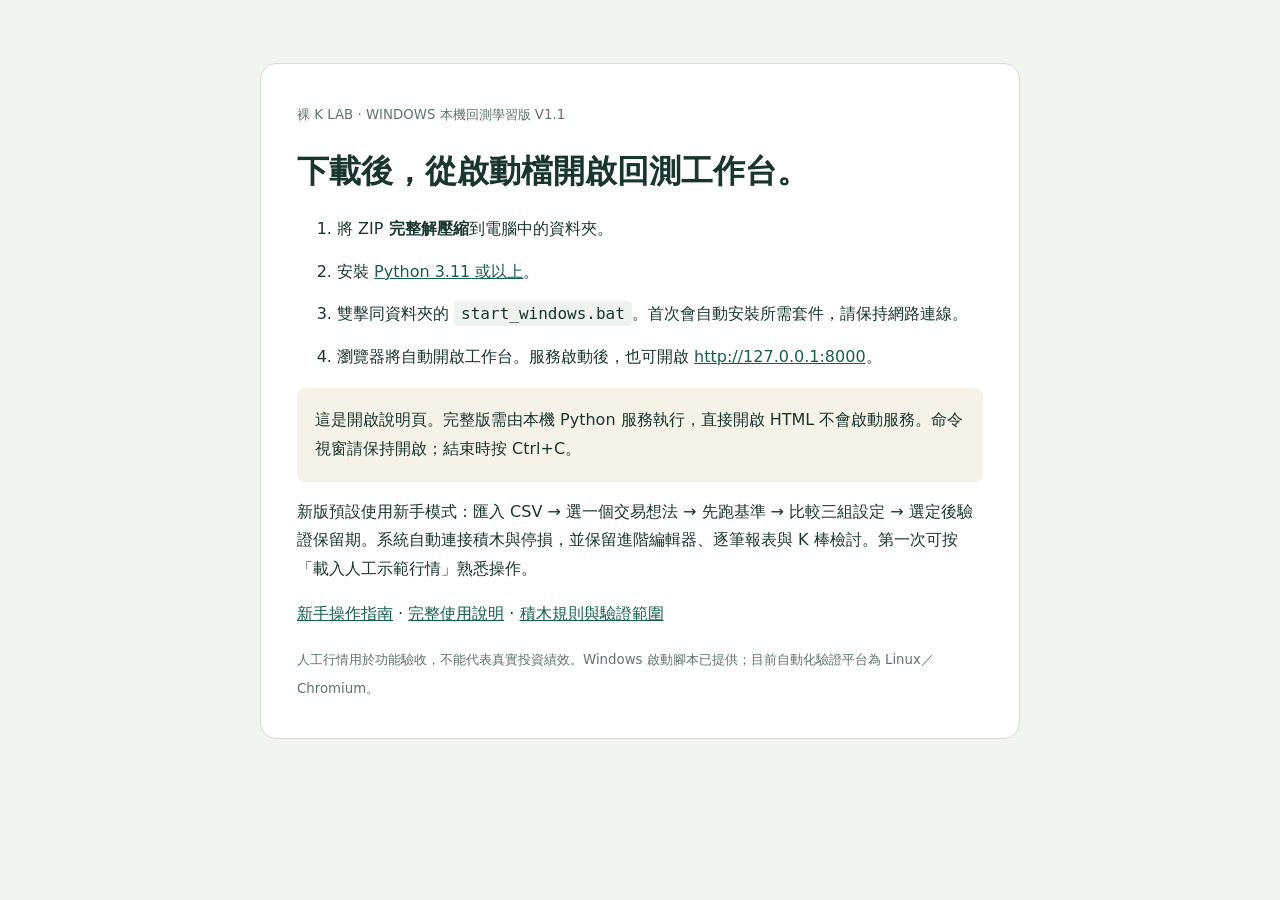
<file: index.html>
<!doctype html>
<html lang="zh-Hant"><head><meta charset="utf-8"><meta name="viewport" content="width=device-width,initial-scale=1"><title>裸 K Lab · 開啟說明</title></head>
<body><style>
*{box-sizing:border-box}body{margin:0;background:#f2f4ef;color:#18362e;font:16px/1.8 system-ui,"Microsoft JhengHei",sans-serif}main{max-width:760px;margin:7vh auto;padding:36px;background:white;border:1px solid #d6ddd3;border-radius:16px}h1{line-height:1.35;font-size:32px}small{color:#5e746a}li{margin:14px 0}code{background:#eef3ef;padding:3px 7px;border-radius:4px}a{color:#14604b}.note{padding:18px;background:#f5f2e8;border-radius:8px}@media(max-width:600px){main{margin:16px;padding:24px}h1{font-size:26px}}
</style><main><small>裸 K LAB · WINDOWS 本機回測學習版 V1.1</small><h1>下載後，從啟動檔開啟回測工作台。</h1>
<ol><li>將 ZIP <strong>完整解壓縮</strong>到電腦中的資料夾。</li><li>安裝 <a href="https://www.python.org/downloads/windows/">Python 3.11 或以上</a>。</li><li>雙擊同資料夾的 <code>start_windows.bat</code>。首次會自動安裝所需套件，請保持網路連線。</li><li>瀏覽器將自動開啟工作台。服務啟動後，也可開啟 <a href="http://127.0.0.1:8000">http://127.0.0.1:8000</a>。</li></ol>
<p class="note">這是開啟說明頁。完整版需由本機 Python 服務執行，直接開啟 HTML 不會啟動服務。命令視窗請保持開啟；結束時按 Ctrl+C。</p>
<p>新版預設使用新手模式：匯入 CSV → 選一個交易想法 → 先跑基準 → 比較三組設定 → 選定後驗證保留期。系統自動連接積木與停損，並保留進階編輯器、逐筆報表與 K 棒檢討。第一次可按「載入人工示範行情」熟悉操作。</p>
<p><a href="docs/LEARNING_GUIDE.md">新手操作指南</a> · <a href="README.md">完整使用說明</a> · <a href="docs/IMPLEMENTATION.md">積木規則與驗證範圍</a></p><small>人工行情用於功能驗收，不能代表真實投資績效。Windows 啟動腳本已提供；目前自動化驗證平台為 Linux／Chromium。</small>
</main></body></html>
</file>
